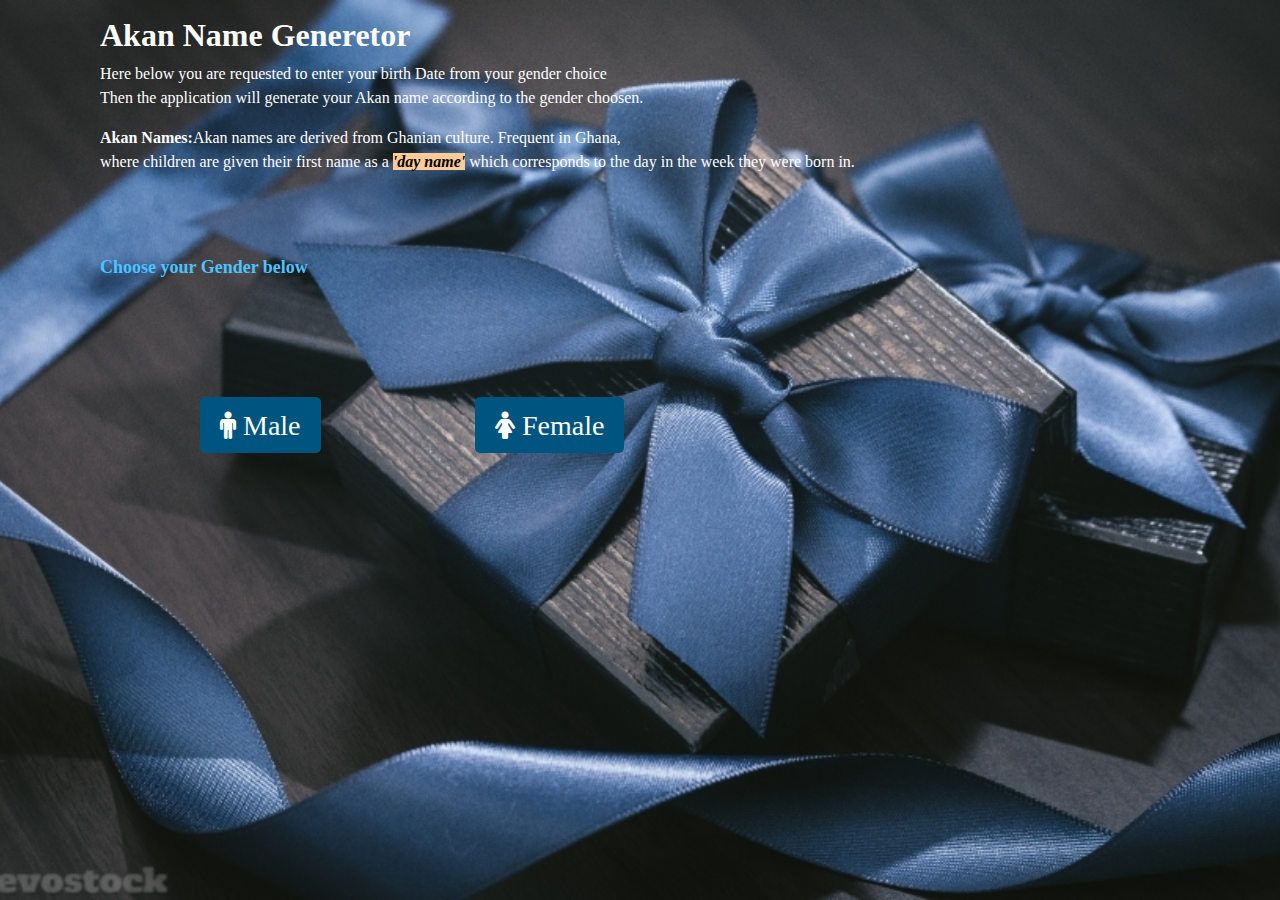
<file: index.html>
<html>
    <head>
        <meta name="viewport" content="width=device-width, initial-scale=1" />
        <title>Akan Name Generetor</title>
        <link rel="stylesheet" href="css/style.css" type="text/css" />
        <link rel="stylesheet" href="css/bootstrap.css" type="text/css" />
        <link rel="stylesheet"
            href="https://cdnjs.cloudflare.com/ajax/libs/font-awesome/4.7.0/css/font-awesome.min.css">
        <script type="text/javaScript" src="js/scripts.js"></script>
    </head>
        <body>
            <div class="main" name="mainPage" style="color: #fff;">
            <p>
            <h2><strong>Akan Name Generetor</strong></h2>
            Here below you are requested to enter your birth Date from your gender choice<br>
            Then the application will generate your Akan name according to the gender choosen.</p>
            <p><b>Akan Names:</b>Akan names are derived from Ghanian culture. Frequent in Ghana, <br>
                where children are given their first name as a <strong style="background-color:#ffcc99;color:#000;"><em>'day name'</em></strong> which
                corresponds to the day in the week they were born in.
                </p>
                <br>
            </div>
            <br>
            <p class="clear"></p>
            <p><strong style="font-weight: 900;font-size: large;color:#4dc3ff"> Choose your Gender below</strong></p>
            <button type="submit" value="Male" id="maleBtn" name="genderMale" onclick="document.getElementById('maleForm').style.display='block'" style="width:auto;">
            <i class="fa fa-male" style="font-size:28px;"> Male</i>
            </button>
            <button type="submit" value="Female" id="femaleBtn" name="genderFemale" onclick="document.getElementById('femaleForm').style.display='block'" style="width:auto;">
            <i class="fa fa-female" style="font-size:28px;"> Female</i>
            </button>
            <div id="maleForm" class="male">
            <form class="modal-content animate">
                <div class="imgcontainer">
                    <span onclick="document.getElementById('maleForm').style.display='none'" class="close"
                        title="Close">&times;</span>
                    <img src="images/male.png" alt="Avatar" class="avatar">
                </div>
                <div class="container">
                    <label for="BirthdayDate"><b>Enter your Birthday Date</b></label>
                    <input type="date" id="bDate" name="bDate" value="" required>
                    <button type="submit" onclick="is_date()">
                        Check your Akan name
                    </button><br>
                    <p>your Akan Nickname is: <label id="isAkan"></label></p>
                </div>
                <div class="container" style="background-color:#f1f1f1">
                    <button type="button" onclick="document.getElementById('maleForm').style.display='none'"
                      class="cancelbtn">Cancel</button>
                </div>
            </form>
        </div>
        <div id="femaleForm" class="female">
            <form class="modal-content animate">
                <div class="imgcontainer">
                    <span onclick="document.getElementById('femaleForm').style.display='none'" class="close"
                        title="Close">&times;</span>
                    <img src="images/femaleAvatar.png" alt="Avatar" class="avatar">
                </div>
                <div class="container">
                    <label for="BirthdayDate"><b>Enter your Birthday date</b></label>
                    <input type="date" id="bDate" name="bDate" value=""required>
                    <button type="submit" onclick="is_date()">
                        Check your Akan name
                    </button><br>
                    <p>your Akan Nickname is: <label id="isAkan"></label></p>
                </div>
                <div class="container" style="background-color:#f1f1f1">
                    <button type="button" onclick="document.getElementById('femaleForm').style.display='none'"
                        class="cancelbtn">Cancel</button>
                </div>
            </form>
        </div>
</body>
</html>
</file>
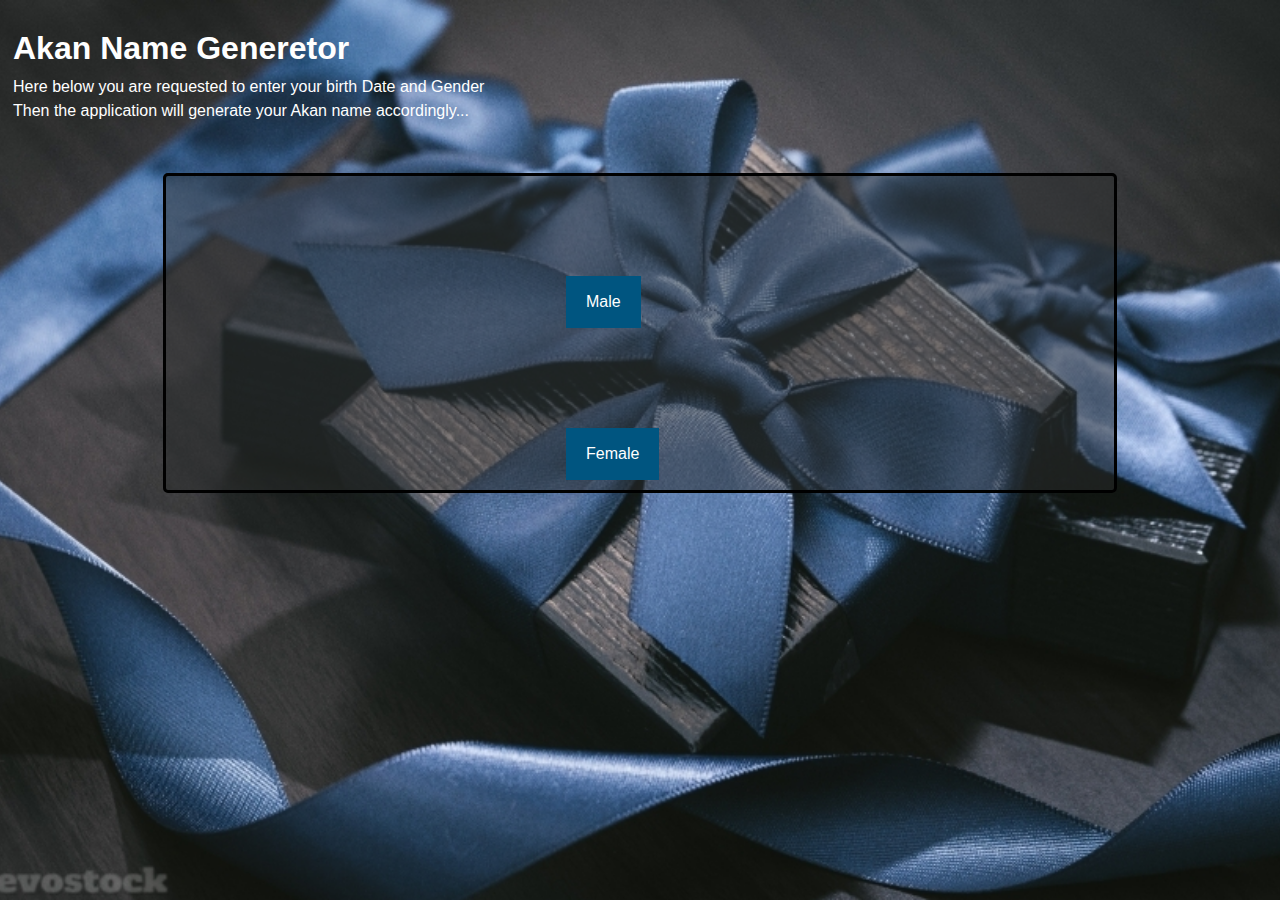
<file: html/index.html>
<html>
    <head>
        <meta name="viewport" content="width=device-width, initial-scale=1" />
        <title>Akan Name Generetor</title>
        <link rel="stylesheet" href="css/style.css" type="text/css" />
        <link rel="stylesheet" href="css/bootstrap.css" type="text/css" />
    </head>
    <body>
        <div class="titleContainer">
            <p>
            <h2><strong>Akan Name Generetor</strong></h2>
            Here below you are requested to enter your birth Date and Gender<br>
            Then the application will generate your Akan name accordingly...</p>
        <fieldset id="contain">
            <button id="maleBtn" onclick="document.getElementById('maleForm').style.display='block'" style="width:auto;">
            Male</button>
        <button id="femaleBtn" onclick="document.getElementById('femaleForm').style.display='block'" style="width:auto;">
            Female</button>
            </fieldset>
        </div>
        <div id="maleForm" class="male">
            <form class="modal-content animate" method="post">
                <div class="imgcontainer">
                    <span onclick="document.getElementById('maleForm').style.display='none'" class="close"
                        title="Close Modal">&times;</span>
                    <img src="images/male.png" alt="Avatar" class="avatar">
                </div>
                <div class="container">
                    <label for="BirthDayDate"><b>BirthDay DAte</b></label>
                    <input type="date" placeholder="" name="bDAte" required>
                    <button type="submit">Check your Akan Name</button>
                    <p id="display">your Akan Nickname is: </p>
                </div>
                <div class="container" style="background-color:#f1f1f1">
                    <button type="button" onclick="document.getElementById('maleForm').style.display='none'"
                        class="cancelbtn">Cancel</button>
                </div>
            </form>
        </div>
        <div id="femaleForm" class="female">
        
            <form class="modal-content animate" action="/action_page.php" method="post">
                <div class="imgcontainer">
                    <span onclick="document.getElementById('femaleForm').style.display='none'" class="close"
                        title="Close Modal">&times;</span>
                    <img src="images/femaleAvatar.png" alt="Avatar" class="avatar">
                </div>
        
                <div class="container">
                    <label for="BirthDayDate"><b>Enter your BirthDay date</b></label>
                    <input type="date" placeholder="" name="bDAte" required>
                    <button type="submit">Check your Akan name</button>
                    <p id="display">your Akan Nickname is: </p>
                </div>
                <div class="container" style="background-color:#f1f1f1">
                    <button type="button" onclick="document.getElementById('femaleForm').style.display='none'"
                        class="cancelbtn">Cancel</button>
                </div>
            </form>
        </div>
        <script>
            var male = document.getElementById('maleForm');
            var female = document.getElementById('femaleForm');

            window.onclick = function (event) {
                if ((event.target == male) && (event.target == female)) {
                    male.style.display = "none";
                }
            }
        </script>

</html>
</file>
<file: css/style.css>
*{
    font-family: Cambria, Cochin, Georgia, Times, 'Times New Roman', serif;
}
input[type=date]{
     width: 100%;
     padding: 12px 20px;
     margin: 8px 0;
     display: inline-block;
     border: 1px solid #ccc;
     box-sizing: border-box;
 }
 button#maleBtn, button#femaleBtn {
     background-color:#005580;
     color: white;
     padding: 14px 20px;
     margin-top:100px;
     margin-left: 100px;
     margin-right: 50px;
     border: none;
     width: 100%;
     width:auto;
     border-radius: 5px;
     cursor: zoom-in;
 }
button {
    background-color: #005580;
    color: white;
    padding: 14px 20px;
    margin-top: 200px;
    margin-left: 300px;
    margin-right: 50px;
    border: none;
    width: 100%;
}
 button:hover {
     opacity: 0.8;
 }
 .cancelbtn {
     width: auto;
     padding: 10px 18px;
     background-color: #f44336;
     border-radius: 5px;
     margin-bottom: 10px;
 }
 .imgcontainer {
     text-align: center;
     margin: 24px 10px 12px 10px;
     position: relative;
 }

 img.avatar {
     width: 10%;
     border-radius: 50%;
 }

 .container{
     padding: 15px;
 }
 .male , .female{
     display: none;
     position: fixed;
     z-index: 1;
     left: 0;
     top: 0;
     width: 100%;
     height: 100%;
     background-color: rgb(0, 0, 0);
     background-color: rgba(0, 0, 0, 0.4);
     padding-top: 60px;
 }
 .modal-content {
     margin: 5% auto 15% auto;
     border: 1px solid #888;
     width: 55%;
 }
 .close {
     position: absolute;
     right: 25px;
     top: 0;
     color: #000;
     font-size: 35px;
     font-weight: bold;
 }
 .close:hover {
     color: red;
     cursor: pointer;
 }
 .animate {
     -webkit-animation: animatezoom 0.6s;
     animation: animatezoom 0.1s
 }

 @-webkit-keyframes animatezoom {
     from {
         -webkit-transform: scale(0)
     }

     to {
         -webkit-transform: scale(1)
     }
 }

 @keyframes animatezoom {
     from {
         transform: scale(0)
     }

     to {
         transform: scale(1)
     }
 }
 @media screen and (max-width: 400px) {
     .cancelbtn {
         width: 100%;
     }
 }
 .clear{
     clear: both;
 }
</file>
<file: html/css/style.css>
input[type=date]{
     width: 100%;
     padding: 12px 20px;
     margin: 8px 0;
     display: inline-block;
     border: 1px solid #ccc;
     box-sizing: border-box;
 }
 button#maleBtn, button#femaleBtn {
     background-color:#005580;
     color: white;
     padding: 14px 20px;
     margin-top:100px;
     margin-left: 100px;
     margin-right: 200px;
     border: none;
     width: 100%;
 }
button {
    background-color: #005580;
    color: white;
    padding: 14px 20px;
    margin-top: 200px;
    margin-left: 300px;
    margin-right: 200px;
    border: none;
    width: 100%;
}
 button:hover {
     opacity: 0.8;
 }
 .cancelbtn {
     width: auto;
     padding: 10px 18px;
     background-color: #f44336;
     border-radius: 5px;
     margin-bottom: 10px;
 }
 .imgcontainer {
     text-align: center;
     margin: 24px 10px 12px 10px;
     position: relative;
 }

 img.avatar {
     width: 10%;
     border-radius: 50%;
 }
 .titleContainer {
     padding: 13px;
     color: #fff;
 }
 .container{
     padding: 15px;
 }
 #maleForm{
     background-color: rgba(41, 43, 44, 0.5);
 }
 .male , .female{
     display: none;
     position: fixed;
     z-index: 1;
     left: 0;
     top: 0;
     width: 100%;
     height: 100%;
     overflow: auto;
     background-color: rgb(0, 0, 0);
     background-color: rgba(0, 0, 0, 0.4);
     padding-top: 60px;
 }
 .modal-content {
     background-color:rgba(3, 87, 136, 0.5);
     margin: 5% auto 15% auto;
     border: 1px solid #888;
     width: 55%;
 }
 .close {
     position: absolute;
     right: 25px;
     top: 0;
     color: #000;
     font-size: 35px;
     font-weight: bold;
 }

 .close:hover,
 .close:focus {
     color: red;
     cursor: pointer;
 }
 .animate {
     -webkit-animation: animatezoom 0.6s;
     animation: animatezoom 0.1s
 }

 @-webkit-keyframes animatezoom {
     from {
         -webkit-transform: scale(0)
     }

     to {
         -webkit-transform: scale(1)
     }
 }

 @keyframes animatezoom {
     from {
         transform: scale(0)
     }

     to {
         transform: scale(1)
     }
 }
 @media screen and (max-width: 400px) {
     span.psw {
         display: block;
         float: none;
     }

     .cancelbtn {
         width: 100%;
     }
 }
 fieldset#contain {
     border: #000 solid 3px;
     border-radius: 5px;
     text-decoration: none;
     margin-top: 50px;
     margin-bottom: 50px;
     margin-left: 150px;
     margin-right: 150px;
     padding-bottom: 10px;
     padding-left:300px;
     background-color: rgba(42, 43, 44, 0.5);
 }
</file>
